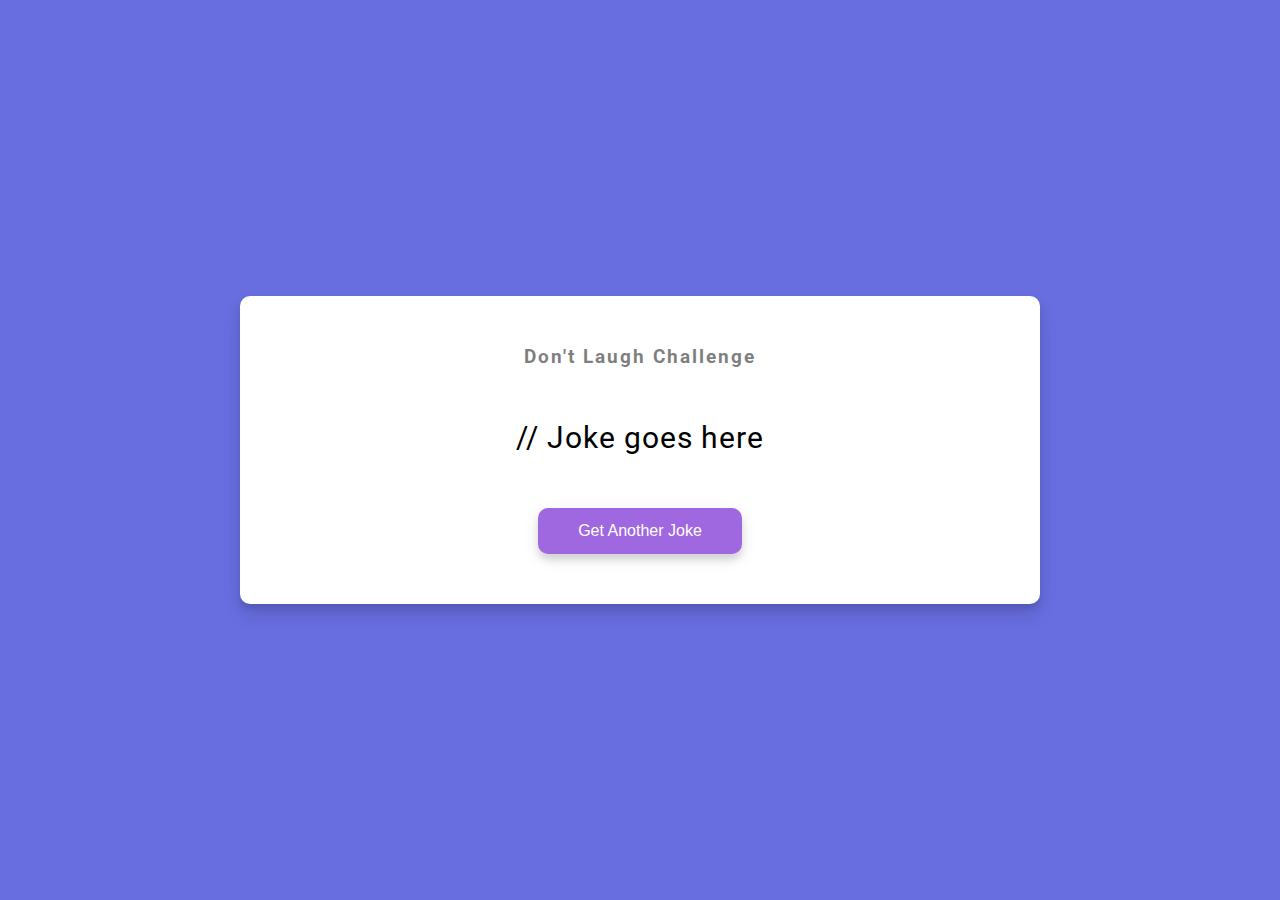
<file: project-10/index.html>
<!DOCTYPE html>
<html lang="en">
<head>
  <meta charset="UTF-8" />
  <meta name="viewport" content="width=device-width, initial-scale=1.0" />
  <link rel="stylesheet" href="style.css" />
  <title>Dad Jokes</title>
</head>
<body>
<div class="container">
  <h3>Don't Laugh Challenge</h3>
  <div id="joke" class="joke">// Joke goes here</div>
  <button id="jokeBtn" class="btn">Get Another Joke</button>
</div>
<script src="script.js"></script>
</body>
</html>
</file>
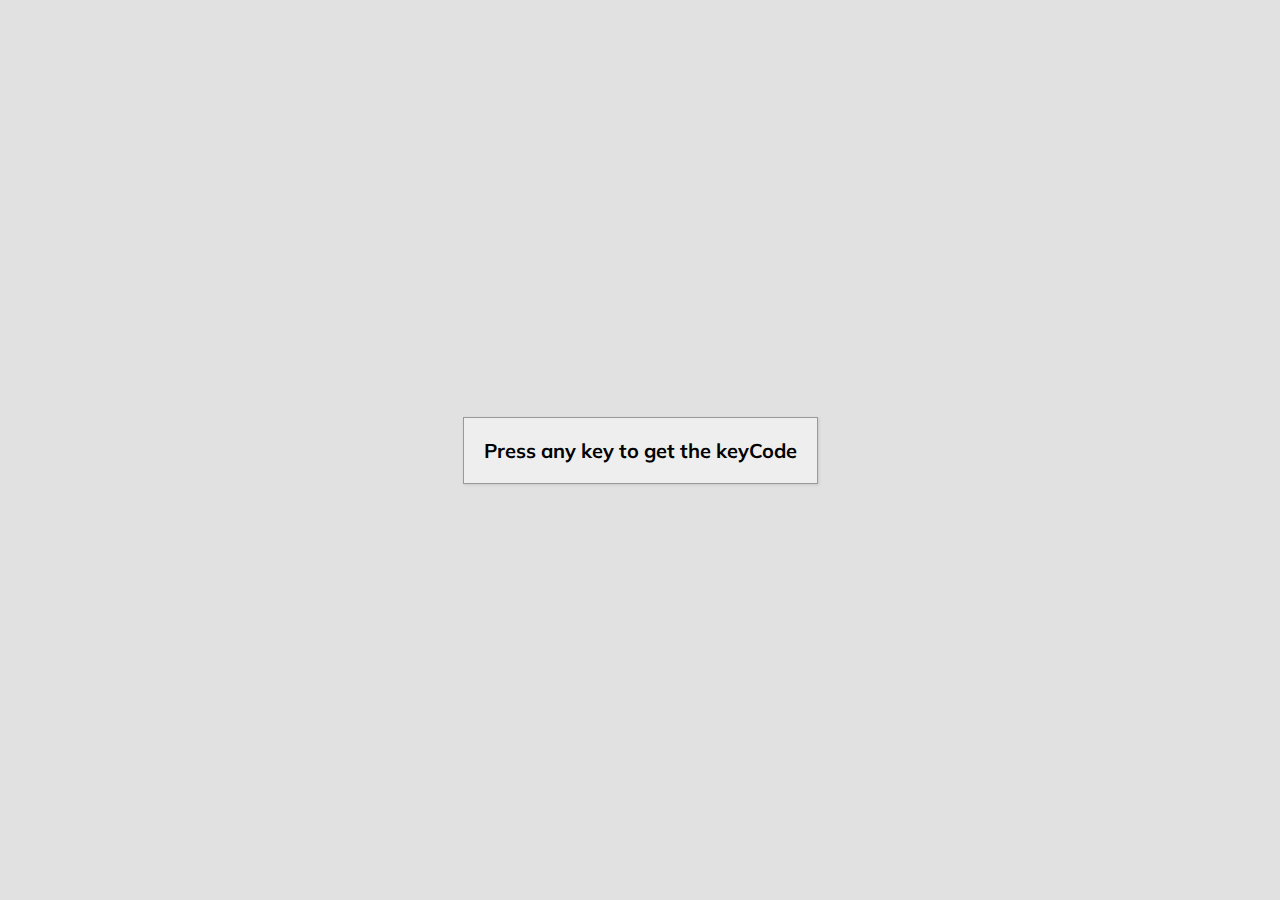
<file: project-11/index.html>
<!DOCTYPE html>
<html lang="en">
<head>
    <meta charset="UTF-8" />
    <meta name="viewport" content="width=device-width, initial-scale=1.0" />
    <link rel="stylesheet" href="style.css" />
    <title>Event KeyCodes</title>
</head>
<body>
<div id="insert">
    <div class="key">
        Press any key to get the keyCode
    </div>
</div>
<script src="script.js"></script>
</body>
</html>
</file>
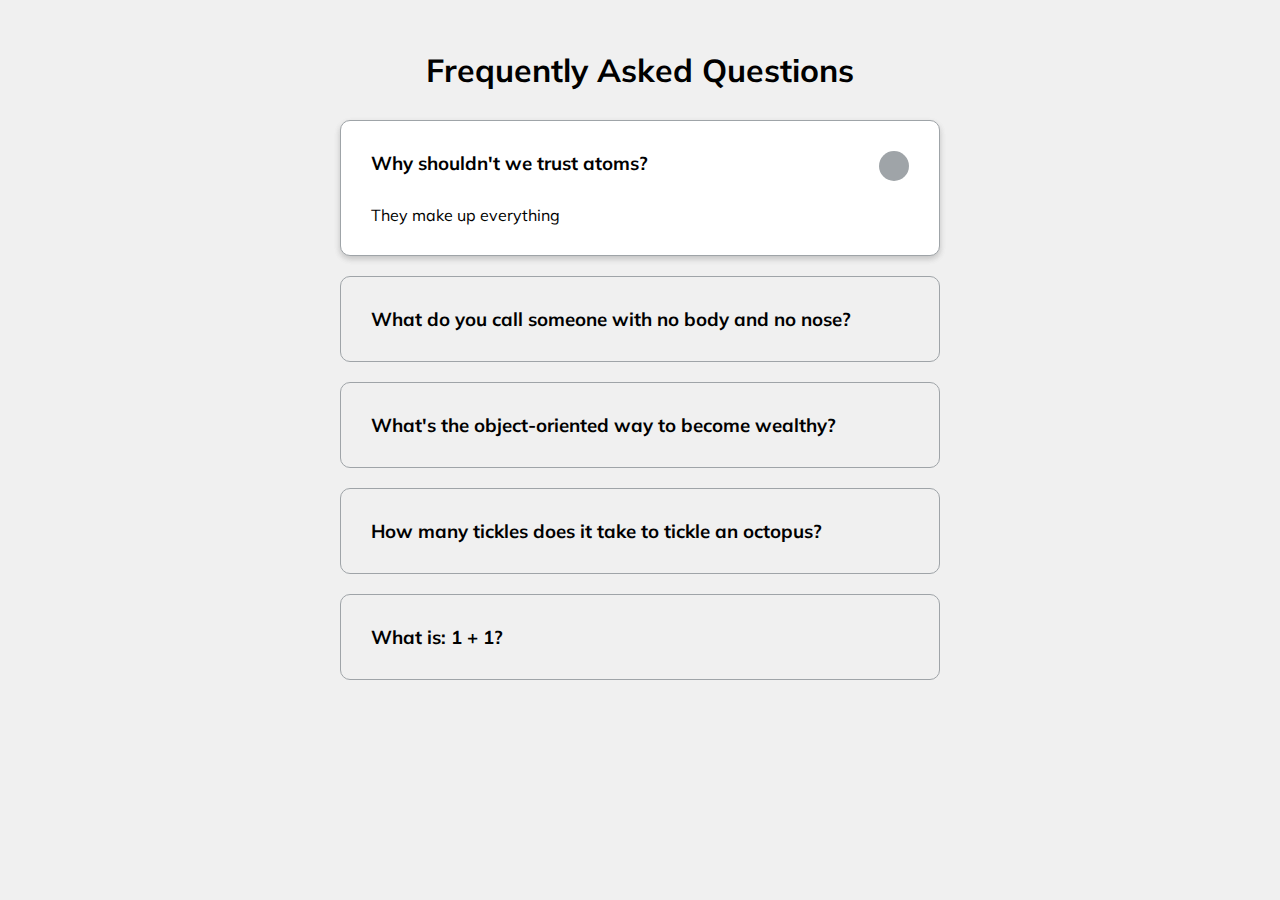
<file: project-12/index.html>
<!DOCTYPE html>
<html lang="en">
<head>
  <meta charset="UTF-8" />
  <meta name="viewport" content="width=device-width, initial-scale=1.0" />
  <link rel="stylesheet" href="https://cdnjs.cloudflare.com/ajax/libs/font-awesome/5.14.0/css/all.min.css" integrity="sha512-1PKOgIY59xJ8Co8+NE6FZ+LOAZKjy+KY8iq0G4B3CyeY6wYHN3yt9PW0XpSriVlkMXe40PTKnXrLnZ9+fkDaog==" crossorigin="anonymous" />
  <link rel="stylesheet" href="style.css" />
  <title>FAQ</title>
</head>
<body>
<h1>Frequently Asked Questions</h1>
<div class="faq-container">
  <div class="faq active">
    <h3 class="faq-title">
      Why shouldn't we trust atoms?
    </h3>

    <p class="faq-text">
      They make up everything
    </p>

    <button class="faq-toggle">
      <i class="fas fa-chevron-down"></i>
      <i class="fas fa-times"></i>
    </button>
  </div>

  <div class="faq">
    <h3 class="faq-title">
      What do you call someone with no body and no nose?
    </h3>
    <p class="faq-text">
      Nobody knows.
    </p>
    <button class="faq-toggle">
      <i class="fas fa-chevron-down"></i>
      <i class="fas fa-times"></i>
    </button>
  </div>

  <div class="faq">
    <h3 class="faq-title">
      What's the object-oriented way to become wealthy?
    </h3>
    <p class="faq-text">
      Inheritance.
    </p>
    <button class="faq-toggle">
      <i class="fas fa-chevron-down"></i>
      <i class="fas fa-times"></i>
    </button>
  </div>

  <div class="faq">
    <h3 class="faq-title">
      How many tickles does it take to tickle an octopus?
    </h3>
    <p class="faq-text">
      Ten-tickles!
    </p>
    <button class="faq-toggle">
      <i class="fas fa-chevron-down"></i>
      <i class="fas fa-times"></i>
    </button>
  </div>

  <div class="faq">
    <h3 class="faq-title">
      What is: 1 + 1?
    </h3>
    <p class="faq-text">
      Depends on who are you asking.
    </p>
    <button class="faq-toggle">
      <i class="fas fa-chevron-down"></i>
      <i class="fas fa-times"></i>
    </button>
  </div>
</div>
<script src="script.js"></script>
</body>
</html>
</file>
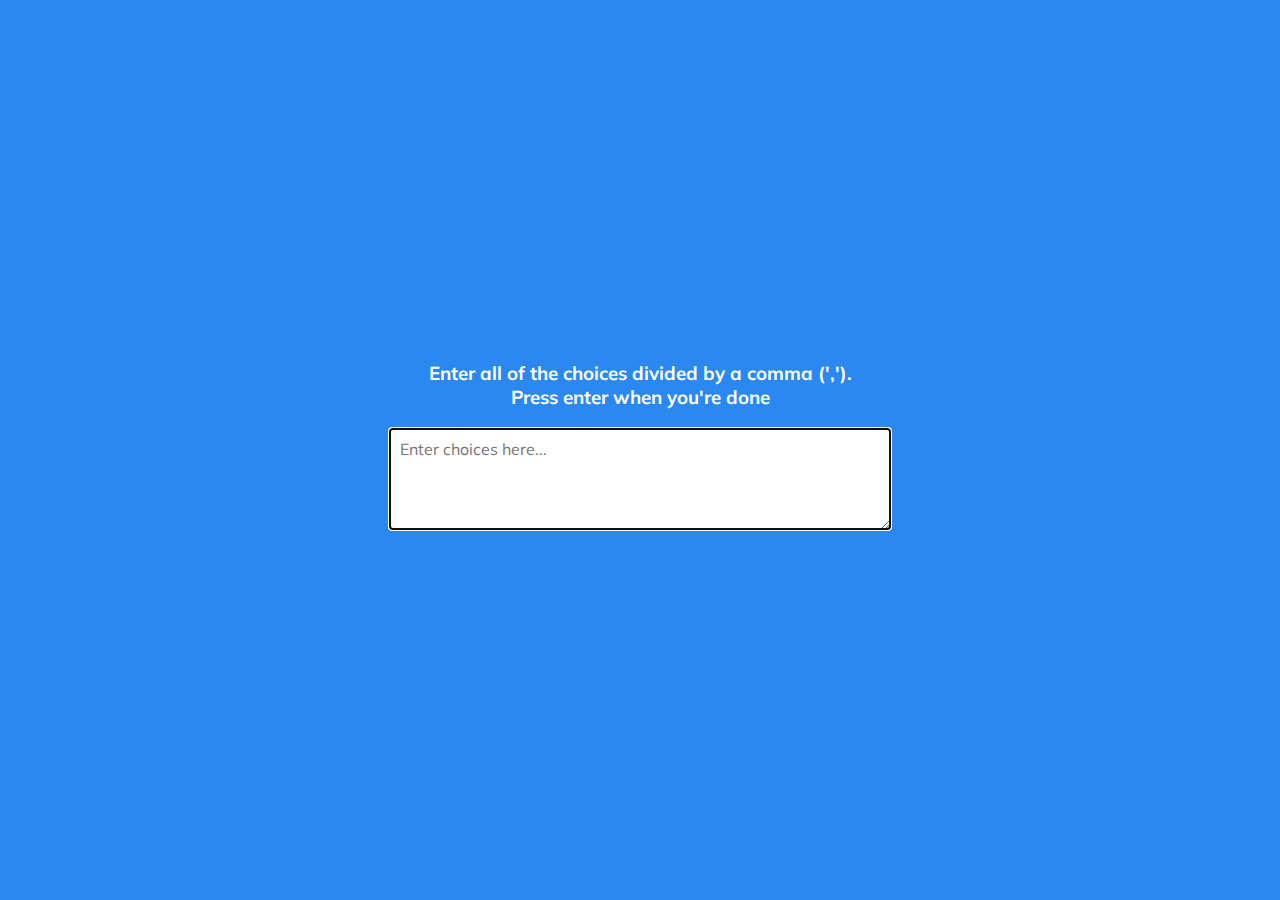
<file: project-13/index.html>
<!DOCTYPE html>
<html lang="en">
<head>
    <meta charset="UTF-8" />
    <meta name="viewport" content="width=device-width, initial-scale=1.0" />
    <link rel="stylesheet" href="style.css" />
    <title>Random Choice Picker</title>
</head>
<body>
<div class="container">
    <h3>Enter all of the choices divided by a comma (','). <br> Press enter when you're done</h3>
    <textarea placeholder="Enter choices here..." id="textarea"></textarea>

    <div id="tags"></div>
</div>

<script src="script.js"></script>
</body>
</html>
</file>
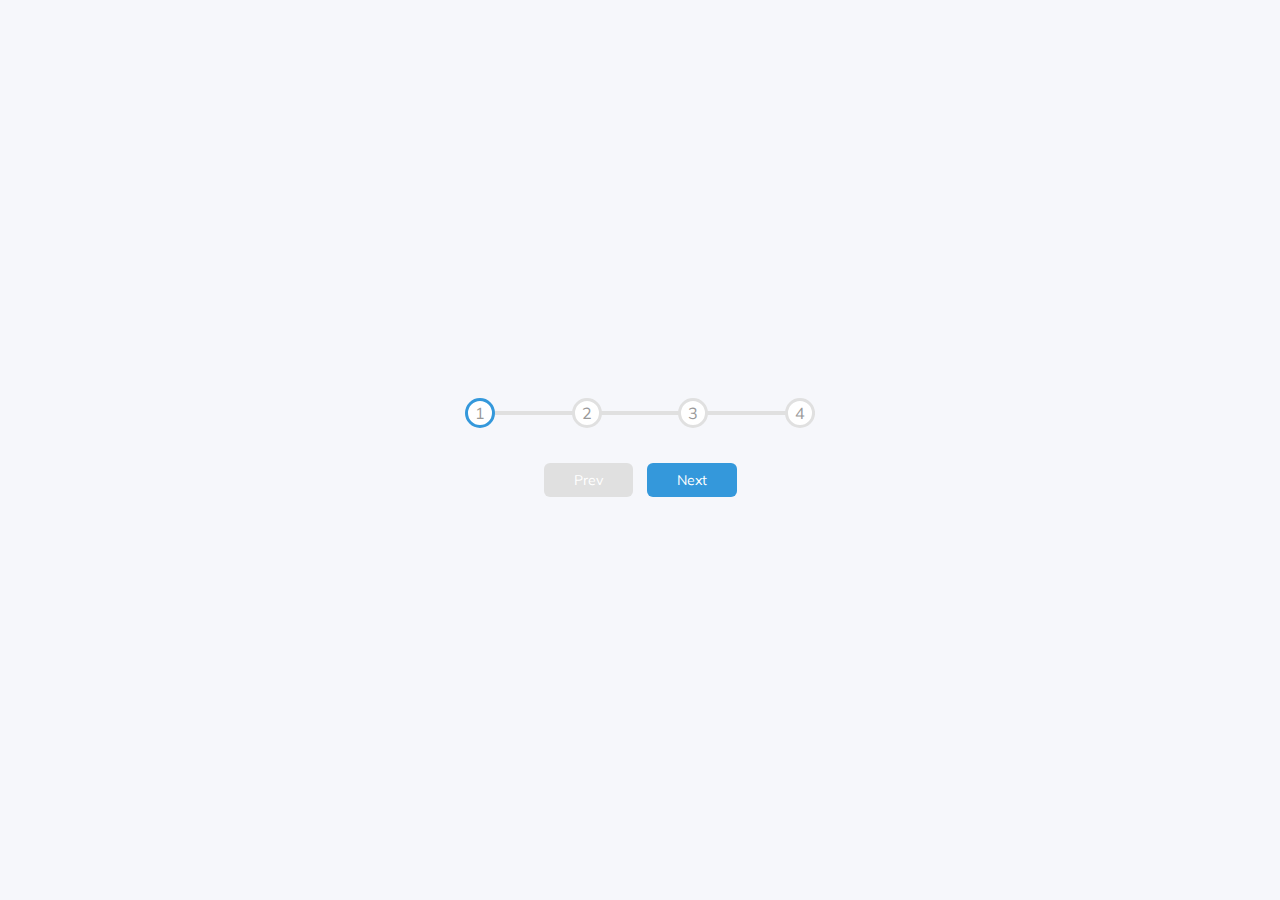
<file: project-2/index.html>
<!DOCTYPE html>
<html lang="en">
  <head>
    <meta charset="UTF-8" />
    <meta name="viewport" content="width=device-width, initial-scale=1.0" />
    <link rel="stylesheet" href="style.css" />
    <title>Progress Steps</title>
  </head>
  <body>
    <div class="container">
      <div class="progress-container">
        <div class="progress" id="progress"></div>
        <div class="circle active">1</div>
        <div class="circle">2</div>
        <div class="circle">3</div>
        <div class="circle">4</div>
      </div>

      <button class="btn" id="prev" disabled>Prev</button>
      <button class="btn" id="next">Next</button>
    </div>
    <script src="script.js"></script>
  </body>
</html>
</file>
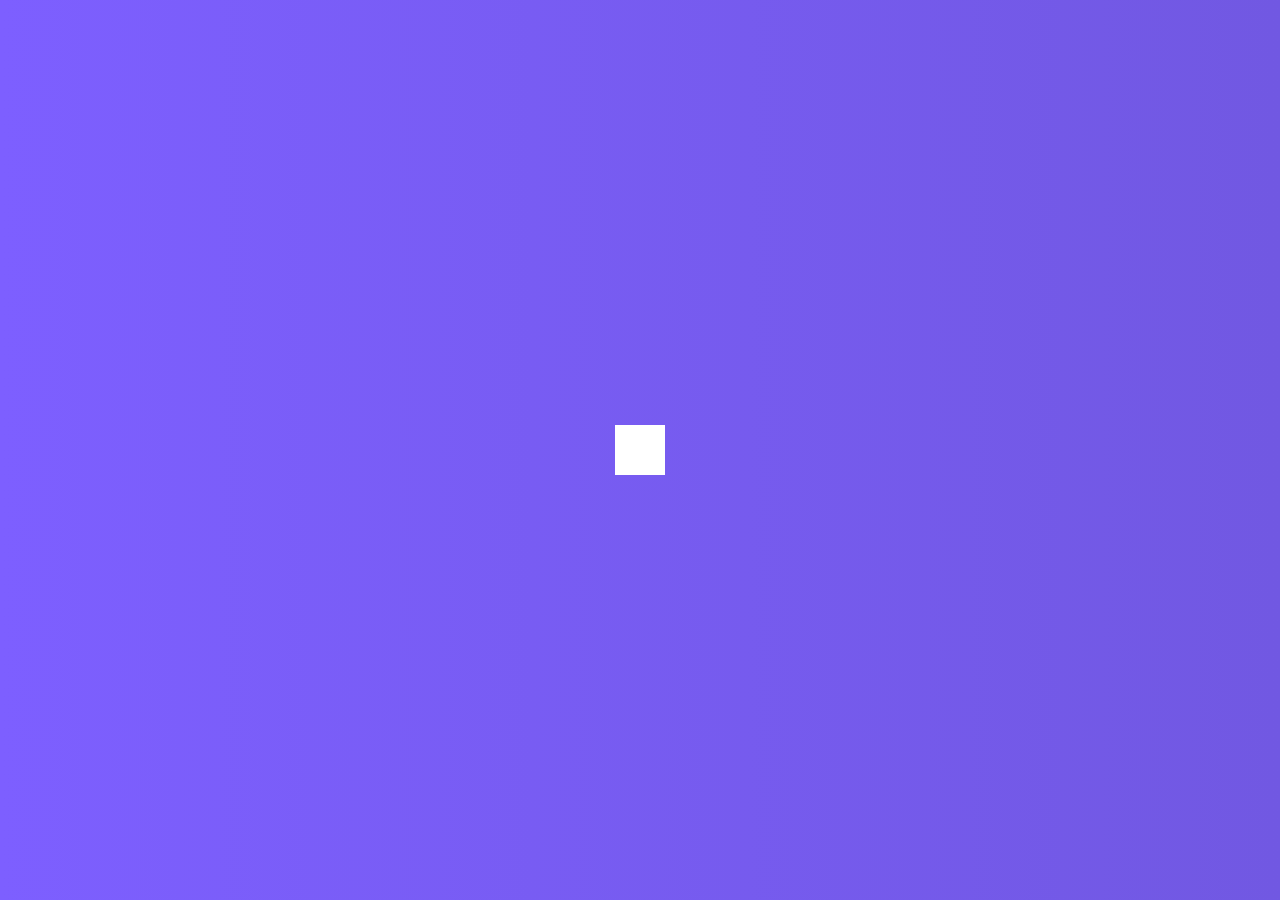
<file: project-4/index.html>
<!DOCTYPE html>
<html lang="en">
  <head>
    <meta charset="UTF-8" />
    <meta name="viewport" content="width=device-width, initial-scale=1.0" />
    <link rel="stylesheet" href="https://cdnjs.cloudflare.com/ajax/libs/font-awesome/5.14.0/css/all.min.css" integrity="sha512-1PKOgIY59xJ8Co8+NE6FZ+LOAZKjy+KY8iq0G4B3CyeY6wYHN3yt9PW0XpSriVlkMXe40PTKnXrLnZ9+fkDaog==" crossorigin="anonymous" />
    <link rel="stylesheet" href="style.css" />
    <title>Hidden Search</title>
  </head>
  <body>
    <div class="search">
      <input type="text" class="input" placeholder="Search...">
      <button class="btn">
        <i class="fas fa-search"></i>
      </button>
    </div>
    <script src="script.js"></script>
  </body>
</html>
</file>
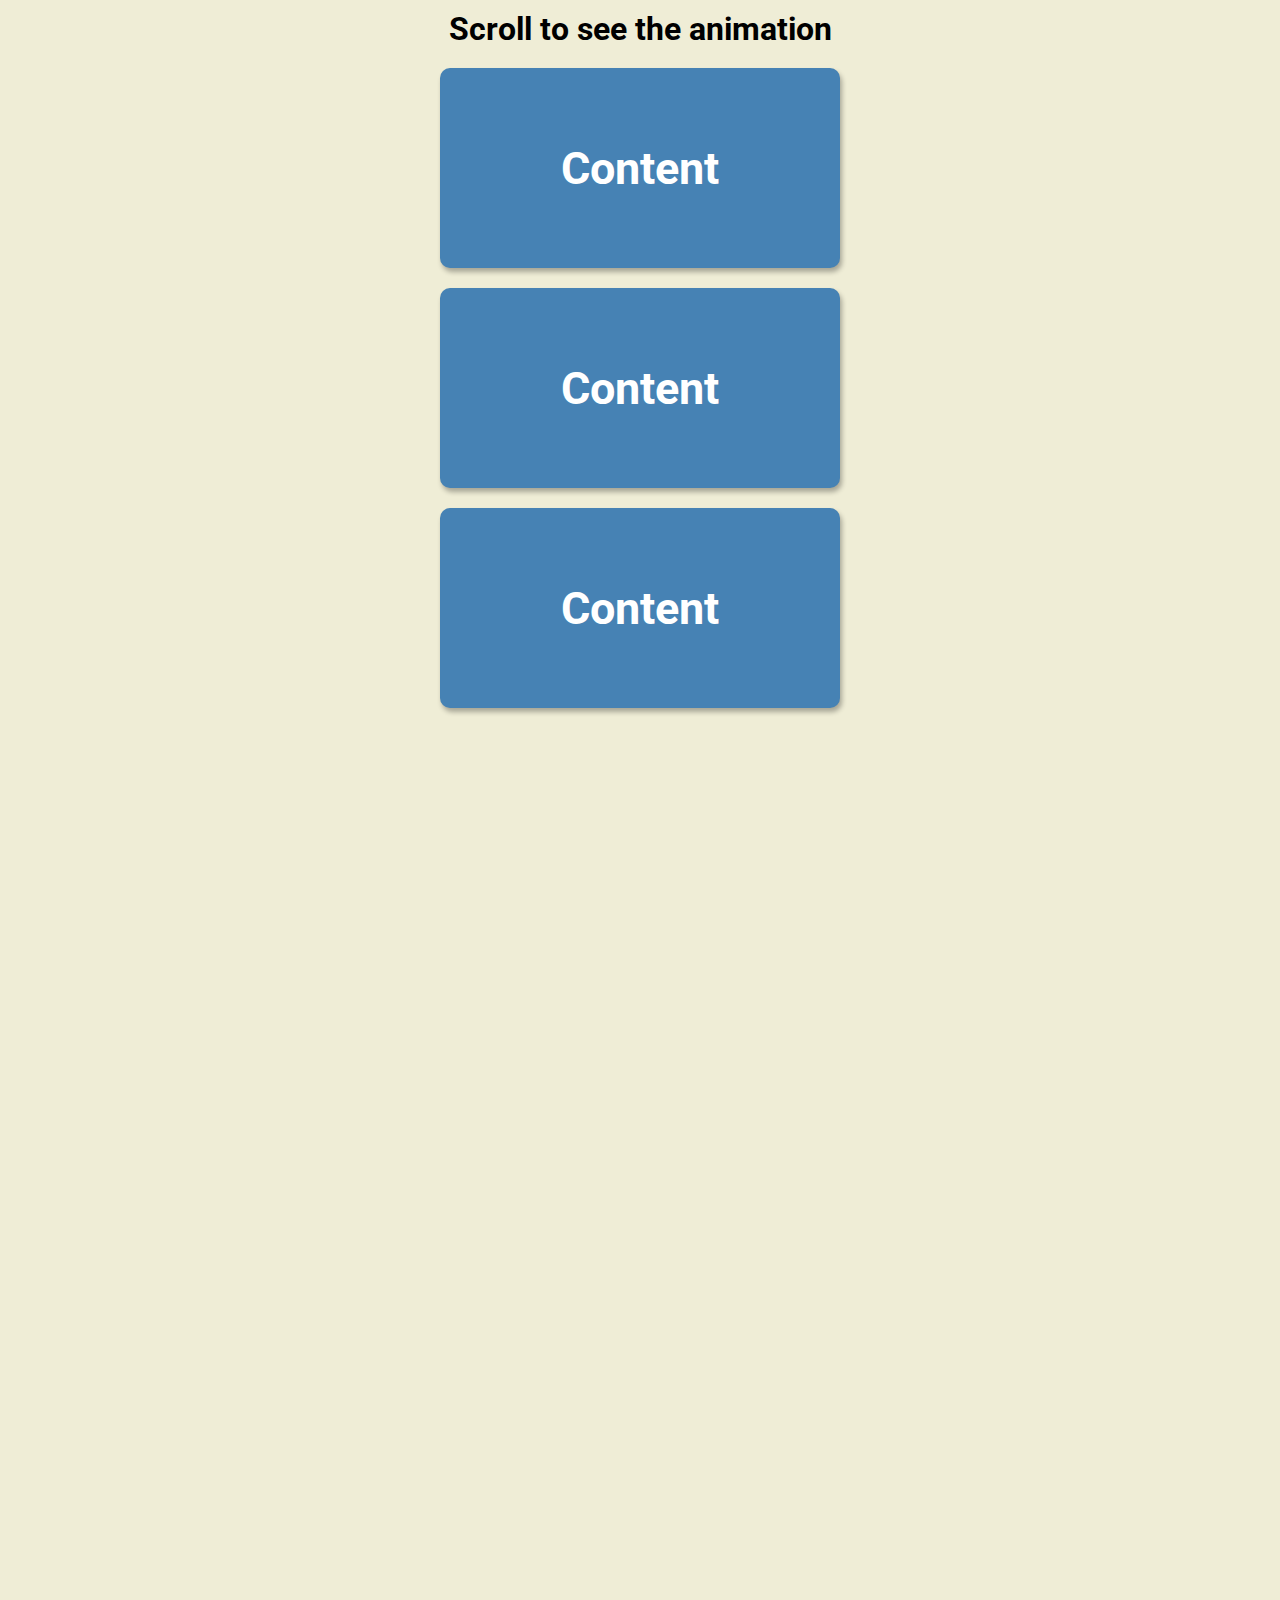
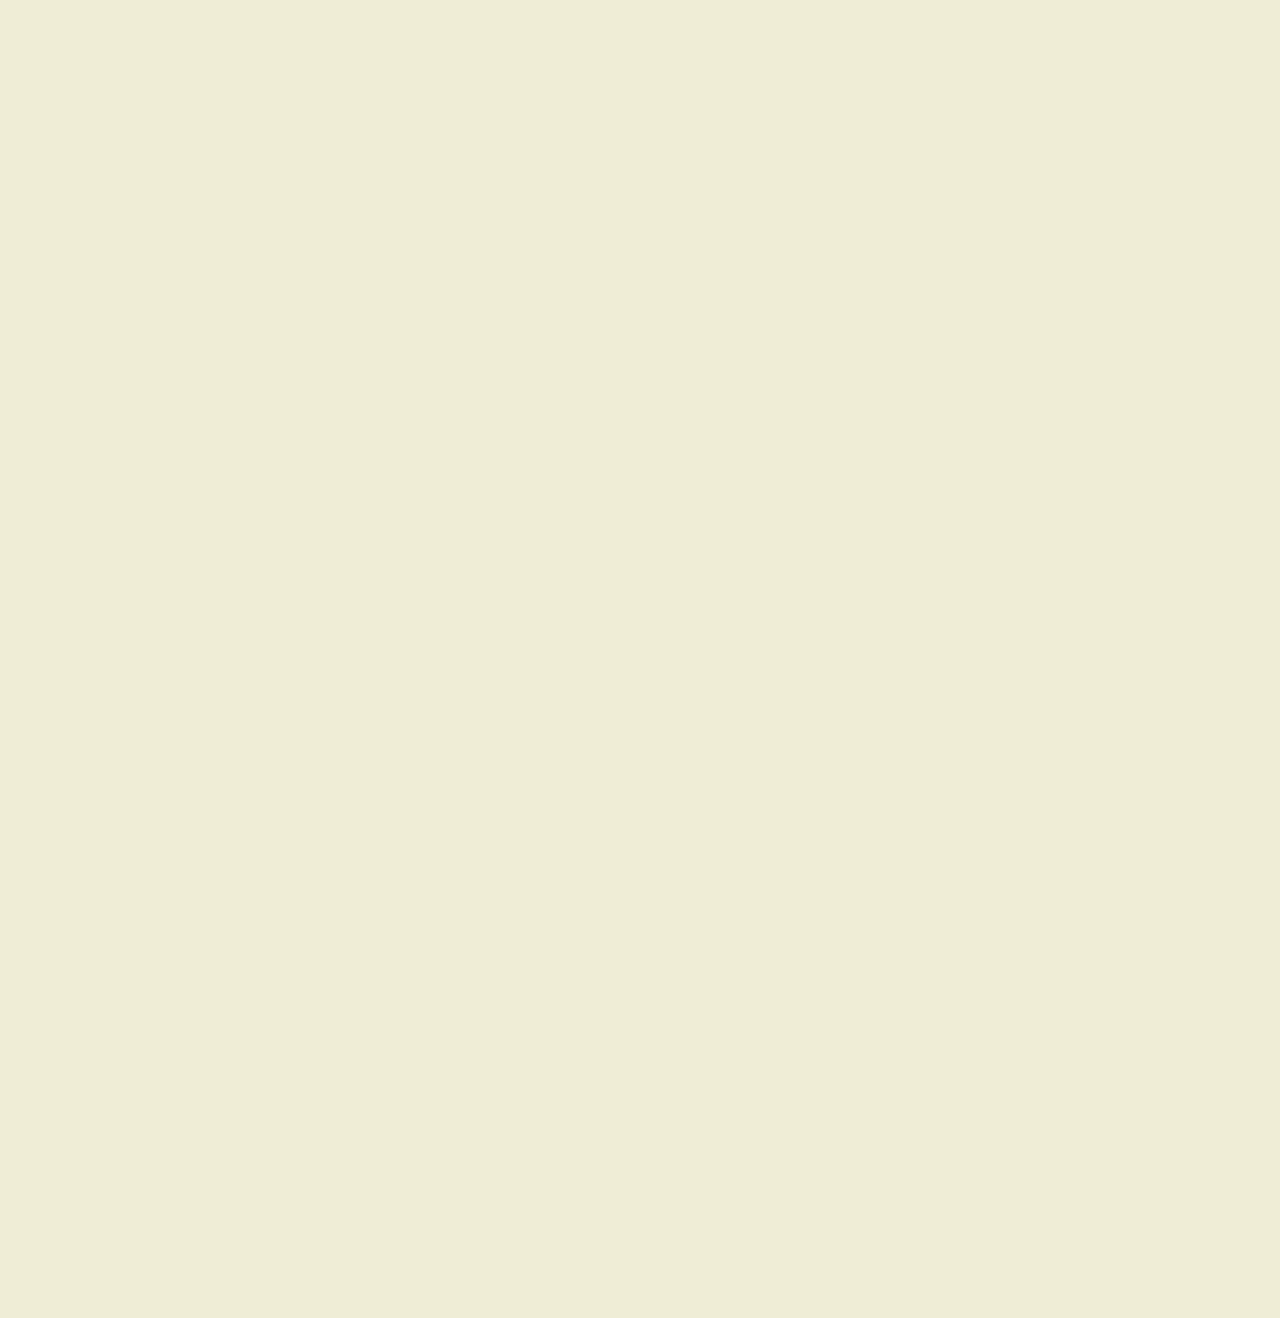
<file: project-6/index.html>
<!DOCTYPE html>
<html lang="en">
  <head>
    <meta charset="UTF-8" />
    <meta name="viewport" content="width=device-width, initial-scale=1.0" />
    <link rel="stylesheet" href="style.css" />
    <title>Scroll Animation</title>
  </head>
  <body>
    <h1>Scroll to see the animation</h1>
    <div class="box"><h2>Content</h2></div>
    <div class="box"><h2>Content</h2></div>
    <div class="box"><h2>Content</h2></div>
    <div class="box"><h2>Content</h2></div>
    <div class="box"><h2>Content</h2></div>
    <div class="box"><h2>Content</h2></div>
    <div class="box"><h2>Content</h2></div>
    <div class="box"><h2>Content</h2></div>
    <div class="box"><h2>Content</h2></div>
    <div class="box"><h2>Content</h2></div>
    <div class="box"><h2>Content</h2></div>
    <div class="box"><h2>Content</h2></div>
    <div class="box"><h2>Content</h2></div>
    <script src="app.js"></script>
  </body>
</html>
</file>
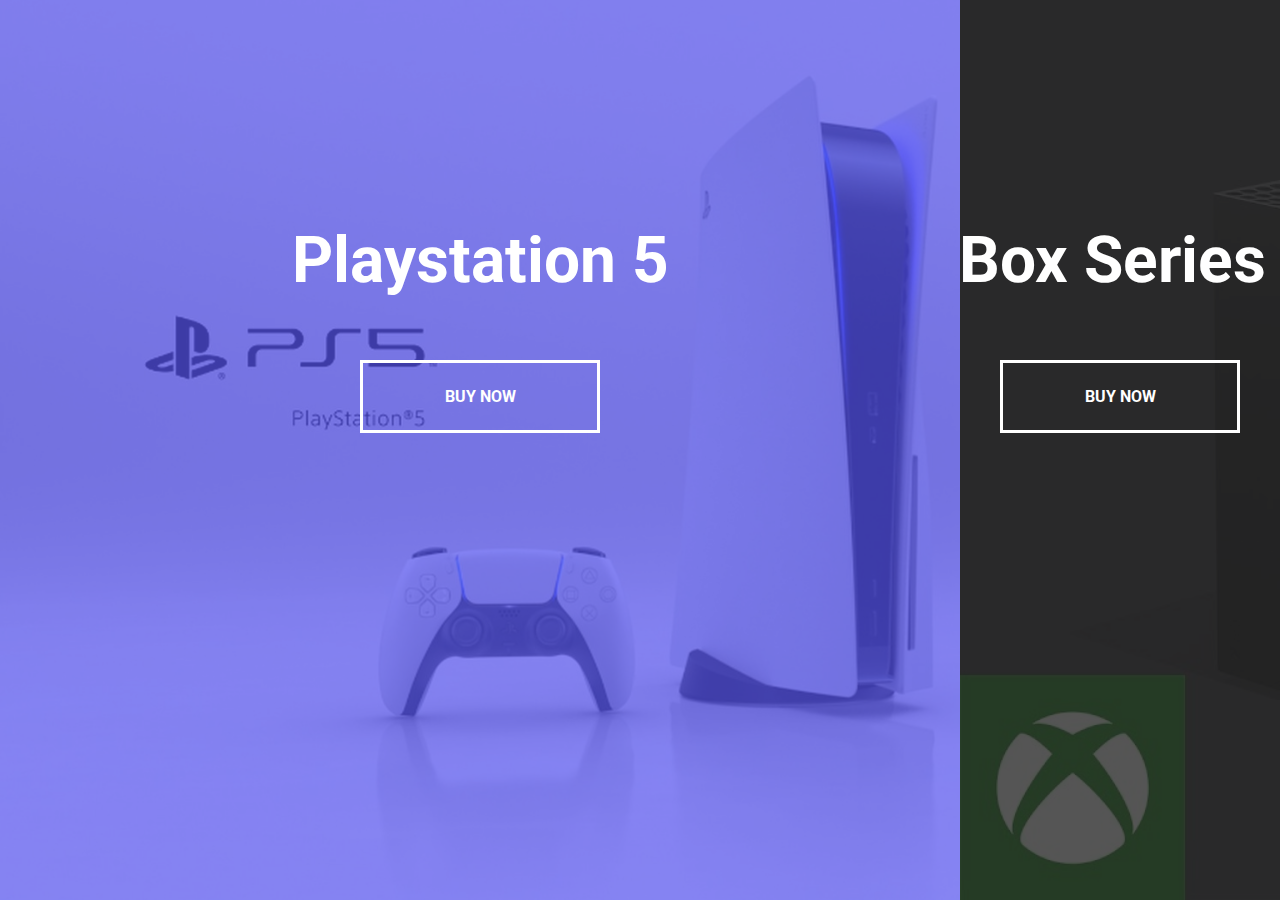
<file: project-7/index.html>
<!DOCTYPE html>
<html lang="en">

<head>
    <meta charset="UTF-8" />
    <meta name="viewport" content="width=device-width, initial-scale=1.0" />
    <link rel="stylesheet" href="style.css" />
    <title>Split Landing Page
    </title>
</head>

<body>
    <div class="container">
        <div class="split left">
            <h1>Playstation 5</h1>
            <a href="#" class="btn">Buy Now</a>
        </div>
        <div class="split right">
            <h1>XBox Series X</h1>
            <a href="#" class="btn">Buy Now</a>
        </div>
    </div>

    <script src="app.js"></script>
</body>

</html>
</file>
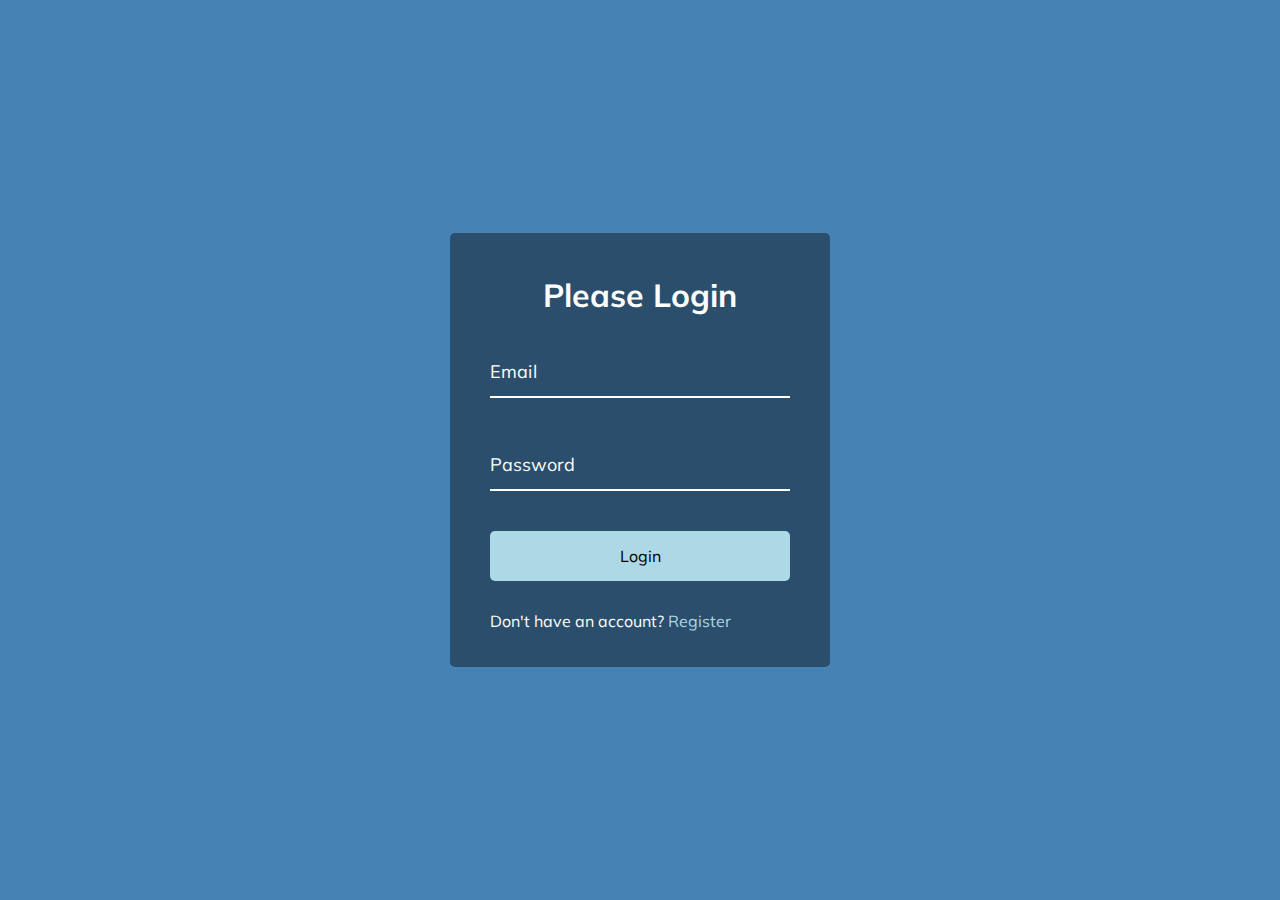
<file: project-8/index.html>
<!DOCTYPE html>
<html lang="en">

<head>
    <meta charset="UTF-8" />
    <meta name="viewport" content="width=device-width, initial-scale=1.0" />
    <link rel="stylesheet" href="style.css" />
    <title>Form Input Wave</title>
</head>

<body>
    <div class="container">
        <h1>Please Login</h1>
        <form>
            <div class="form-control">
                <input type="text" required>
                <label>Email</label>
                <!-- <label>
            <span style="transition-delay: 0ms">E</span>
              <span style="transition-delay: 50ms">m</span>
              <span style="transition-delay: 100ms">a</span>
              <span style="transition-delay: 150ms">i</span>
              <span style="transition-delay: 200ms">l</span>
        </label> -->
            </div>

            <div class="form-control">
                <input type="password" required>
                <label>Password</label>
            </div>

            <button class="btn">Login</button>

            <p class="text">Don't have an account? <a href="#">Register</a> </p>
        </form>
    </div>
    <script src="app.js"></script>
</body>

</html>
</file>
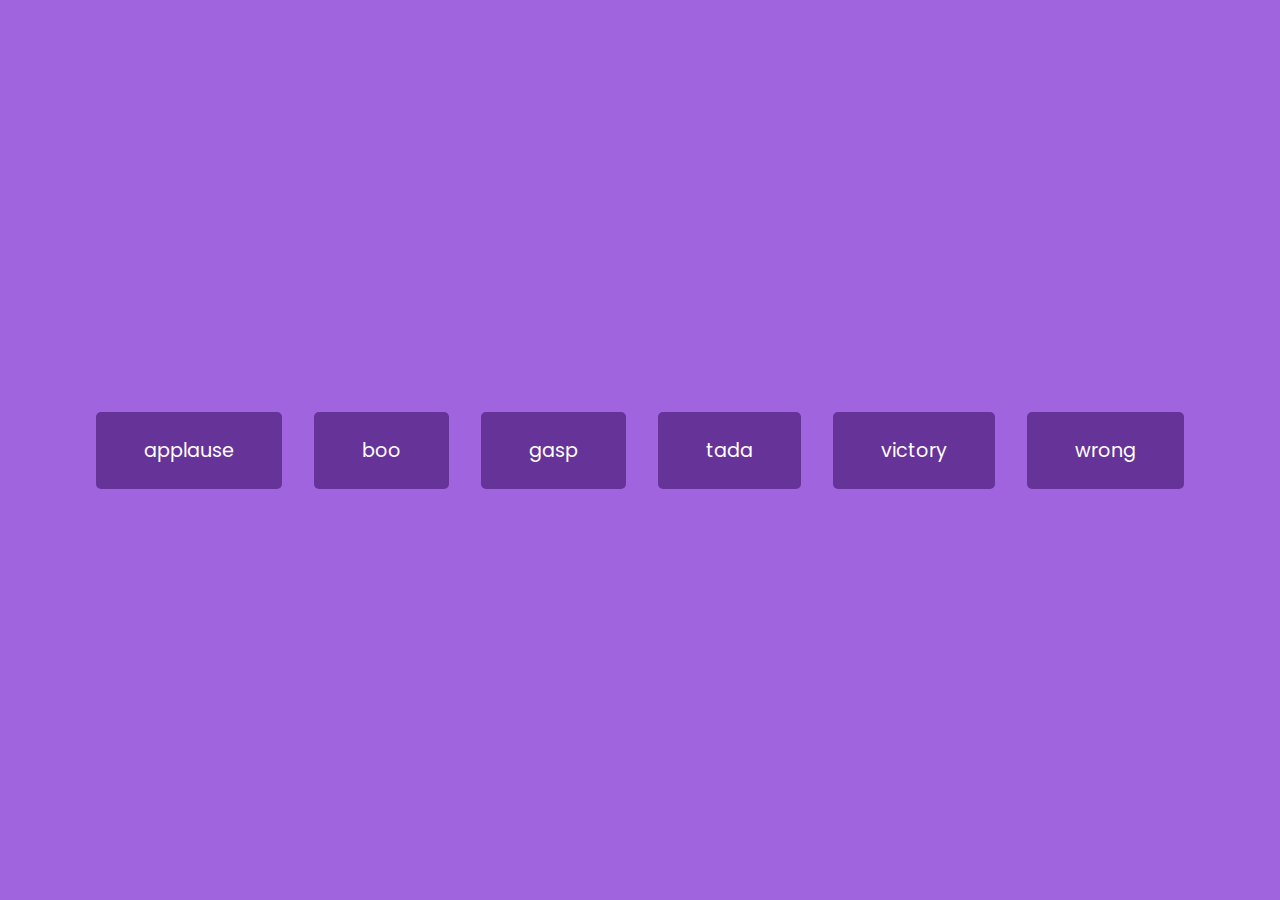
<file: project-9/index.html>
<!DOCTYPE html>
<html lang="en">
<head>
    <meta charset="UTF-8" />
    <meta name="viewport" content="width=device-width, initial-scale=1.0" />
    <link rel="stylesheet" href="style.css" />
    <title>Sound Board</title>
</head>
<body>
<audio id="applause" src="sounds/applause.mp3"></audio>
<audio id="boo" src="sounds/boo.mp3"></audio>
<audio id="gasp" src="sounds/gasp.mp3"></audio>
<audio id="tada" src="sounds/tada.mp3"></audio>
<audio id="victory" src="sounds/victory.mp3"></audio>
<audio id="wrong" src="sounds/wrong.mp3"></audio>

<div id="buttons"></div>

<script src="script.js"></script>
</body>
</html>
</file>
<file: project-10/style.css>
@import url('https://fonts.googleapis.com/css2?family=Roboto:wght@400;700&display=swap');

* {
    box-sizing: border-box;
}

body {
    background-color: #686de0;
    font-family: 'Roboto', sans-serif;
    display: flex;
    flex-direction: column;
    align-items: center;
    justify-content: center;
    height: 100vh;
    overflow: hidden;
    margin: 0;
    padding: 20px;
}

.container {
    background-color: #fff;
    border-radius: 10px;
    box-shadow: 0 10px 20px rgba(0, 0, 0, 0.1), 0 6px 6px rgba(0, 0, 0, 0.1);
    padding: 50px 20px;
    text-align: center;
    max-width: 100%;
    width: 800px;
}

h3 {
    margin: 0;
    opacity: 0.5;
    letter-spacing: 2px;
}

.joke {
    font-size: 30px;
    letter-spacing: 1px;
    line-height: 40px;
    margin: 50px auto;
    max-width: 600px;
}

.btn {
    background-color: #9f68e0;
    color: #fff;
    border: 0;
    border-radius: 10px;
    box-shadow: 0 5px 15px rgba(0, 0, 0, 0.1), 0 6px 6px rgba(0, 0, 0, 0.1);
    padding: 14px 40px;
    font-size: 16px;
    cursor: pointer;
}

.btn:active {
    transform: scale(0.98);
}

.btn:focus {
    outline: 0;
}
</file>
<file: project-11/style.css>
@import url('https://fonts.googleapis.com/css?family=Muli&display=swap');

* {
    box-sizing: border-box;
}

body {
    background-color: #e1e1e1;
    font-family: 'Muli', sans-serif;
    display: flex;
    align-items: center;
    justify-content: center;
    text-align: center;
    height: 100vh;
    overflow: hidden;
    margin: 0;
}

.key {
    border: 1px solid #999;
    background-color: #eee;
    box-shadow: 1px 1px 3px rgba(0, 0, 0, 0.1);
    display: inline-flex;
    align-items: center;
    font-size: 20px;
    font-weight: bold;
    padding: 20px;
    flex-direction: column;
    margin: 10px;
    min-width: 150px;
    position: relative;
}

.key small {
    position: absolute;
    top: -24px;
    left: 0;
    text-align: center;
    width: 100%;
    color: #555;
    font-size: 14px;
}
</file>
<file: project-12/style.css>
@import url('https://fonts.googleapis.com/css?family=Muli&display=swap');

* {
    box-sizing: border-box;
}

body {
    font-family: 'Muli', sans-serif;
    background-color: #f0f0f0;
}

h1 {
    margin: 50px 0 30px;
    text-align: center;
}

.faq-container {
    max-width: 600px;
    margin: 0 auto;
}

.faq {
    background-color: transparent;
    border: 1px solid #9fa4a8;
    border-radius: 10px;
    margin: 20px 0;
    padding: 30px;
    position: relative;
    overflow: hidden;
    transition: 0.3s ease;
}

.faq.active {
    background-color: #fff;
    box-shadow: 0 3px 6px rgba(0, 0, 0, 0.1), 0 3px 6px rgba(0, 0, 0, 0.1);
}

.faq.active::before,
.faq.active::after {
    content: '\f075';
    font-family: 'Font Awesome 5 Free';
    color: #2ecc71;
    font-size: 7rem;
    position: absolute;
    opacity: 0.2;
    top: 20px;
    left: 20px;
    z-index: 0;
}

.faq.active::before {
    color: #3498db;
    top: -10px;
    left: -30px;
    transform: rotateY(180deg);
}

.faq-title {
    margin: 0 35px 0 0;
}

.faq-text {
    display: none;
    margin: 30px 0 0;
}

.faq.active .faq-text {
    display: block;
}

.faq-toggle {
    background-color: transparent;
    border: 0;
    border-radius: 50%;
    cursor: pointer;
    display: flex;
    align-items: center;
    justify-content: center;
    font-size: 16px;
    padding: 0;
    position: absolute;
    top: 30px;
    right: 30px;
    height: 30px;
    width: 30px;
}

.faq-toggle:focus {
    outline: 0;
}

.faq-toggle .fa-times {
    display: none;
}

.faq.active .faq-toggle .fa-times {
    color: #fff;
    display: block;
}

.faq.active .faq-toggle .fa-chevron-down {
    display: none;
}

.faq.active .faq-toggle {
    background-color: #9fa4a8;
}
</file>
<file: project-13/style.css>
@import url('https://fonts.googleapis.com/css?family=Muli&display=swap');

* {
    box-sizing: border-box;
}

body {
    background-color: #2b88f0;
    font-family: 'Muli', sans-serif;
    display: flex;
    flex-direction: column;
    align-items: center;
    justify-content: center;
    height: 100vh;
    overflow: hidden;
    margin: 0;
}

h3 {
    color: #fff;
    margin: 10px 0 20px;
    text-align: center;
}

.container {
    width: 500px;
}

textarea {
    border: none;
    display: block;
    width: 100%;
    height: 100px;
    font-family: inherit;
    padding: 10px;
    margin: 0 0 20px;
    font-size: 16px;
}

.tag {
    background-color: #f0932b;
    color: #fff;
    border-radius: 50px;
    padding: 10px 20px;
    margin: 0 5px 10px 0;
    font-size: 14px;
    display: inline-block;
}

.tag.highlight {
    background-color: #273c75;
}
</file>
<file: project-2/style.css>
@import url('https://fonts.googleapis.com/css?family=Muli&display=swap');

:root {
  --line-border-fill: #3498db;
  --line-border-empty: #e0e0e0;
}

* {
  box-sizing: border-box;
}

body {
  background-color: #f6f7fb;
  font-family: 'Muli', sans-serif;
  display: flex;
  align-items: center;
  justify-content: center;
  height: 100vh;
  overflow: hidden;
  margin: 0;
}

.container {
  text-align: center;
}

.progress-container {
  display: flex;
  justify-content: space-between;
  position: relative;
  margin-bottom: 30px;
  max-width: 100%;
  width: 350px;
}

.progress-container::before {
  content: '';
  background-color: var(--line-border-empty);
  position: absolute;
  top: 50%;
  left: 0;
  transform: translateY(-50%);
  height: 4px;
  width: 100%;
  z-index: -1;
}

.progress {
  background-color: var(--line-border-fill);
  position: absolute;
  top: 50%;
  left: 0;
  transform: translateY(-50%);
  height: 4px;
  width: 0%;
  z-index: -1;
  transition: 0.4s ease;
}

.circle {
  background-color: #fff;
  color: #999;
  border-radius: 50%;
  height: 30px;
  width: 30px;
  display: flex;
  align-items: center;
  justify-content: center;
  border: 3px solid var(--line-border-empty);
  transition: 0.4s ease;
}

.circle.active {
  border-color: var(--line-border-fill);
}

.btn {
  background-color: var(--line-border-fill);
  color: #fff;
  border: 0;
  border-radius: 6px;
  cursor: pointer;
  font-family: inherit;
  padding: 8px 30px;
  margin: 5px;
  font-size: 14px;
}

.btn:active {
  transform: scale(0.98);
}

.btn:focus {
  outline: 0;
}

.btn:disabled {
  background-color: var(--line-border-empty);
  cursor: not-allowed;
}
</file>
<file: project-4/style.css>
@import url('https://fonts.googleapis.com/css2?family=Roboto:wght@400;700&display=swap');

* {
  box-sizing: border-box;
}

body {
  background-image: linear-gradient(90deg, #7d5fff, #7158e2);
  font-family: 'Roboto', sans-serif;
  display: flex;
  align-items: center;
  justify-content: center;
  height: 100vh;
  overflow: hidden;
  margin: 0;
}

.search {
  position: relative;
  height: 50px;
}

.search .input {
  background-color: #fff;
  border: 0;
  font-size: 18px;
  padding: 15px;
  height: 50px;
  width: 50px;
  transition: width 0.3s ease;
}

.btn {
  background-color: #fff;
  border: 0;
  cursor: pointer;
  font-size: 24px;
  position: absolute;
  top: 0;
  left: 0;
  height: 50px;
  width: 50px;
  transition: transform 0.3s ease;
}

.btn:focus,
.input:focus {
  outline: none;
}

.search.active .input {
  width: 200px;
}

.search.active .btn {
  transform: translateX(198px);
}
</file>
<file: project-6/style.css>
@import url('https://fonts.googleapis.com/css2?family=Roboto:wght@400;700&display=swap');

* {
  box-sizing: border-box;
}

body {
  background-color: #efedd6;
  font-family: 'Roboto', sans-serif;
  display: flex;
  flex-direction: column;
  align-items: center;
  justify-content: center;
  margin: 0;
  overflow-x: hidden;
}

h1 {
  margin: 10px;
}

.box {
  background-color: steelblue;
  color: #fff;
  display: flex;
  align-items: center;
  justify-content: center;
  width: 400px;
  height: 200px;
  margin: 10px;
  border-radius: 10px;
  box-shadow: 2px 4px 5px rgba(0, 0, 0, 0.3);
  transform: translateX(400%);
  transition: transform 0.4s ease;
}

.box:nth-of-type(even) {
  transform: translateX(-400%);
}

.box.show {
  transform: translateX(0);
}

.box h2 {
  font-size: 45px;
}
</file>
<file: project-7/style.css>
@import url('https://fonts.googleapis.com/css2?family=Roboto:wght@400;700&display=swap');

:root {
  --left-bg-color: rgba(87, 84, 236, 0.7);
  --right-bg-color: rgba(43, 43, 43, 0.8);
  --left-btn-hover-color: rgba(87, 84, 236, 1);
  --right-btn-hover-color: rgba(28, 122, 28, 1);
  --hover-width: 75%;
  --other-width: 25%;
  --speed: 1000ms;
}

* {
  box-sizing: border-box;
}

body {
  font-family: 'Roboto', sans-serif;
  height: 100vh;
  overflow: hidden;
  margin: 0;
}

h1 {
  font-size: 4rem;
  color: #fff;
  position: absolute;
  left: 50%;
  top: 20%;
  transform: translateX(-50%);
  white-space: nowrap;
}

.btn {
  position: absolute;
  display: flex;
  align-items: center;
  justify-content: center;
  left: 50%;
  top: 40%;
  transform: translateX(-50%);
  text-decoration: none;
  color: #fff;
  border: #fff solid 0.2rem;
  font-size: 1rem;
  font-weight: bold;
  text-transform: uppercase;
  width: 15rem;
  padding: 1.5rem;
}

.split.left .btn:hover {
  background-color: var(--left-btn-hover-color);
  border-color: var(--left-btn-hover-color);
}

.split.right .btn:hover {
  background-color: var(--right-btn-hover-color);
  border-color: var(--right-btn-hover-color);
}

.container {
  position: relative;
  width: 100%;
  height: 100%;
  background: #333;
}

.split {
  position: absolute;
  width: 50%;
  height: 100%;
  overflow: hidden;
}

.split.left {
  left: 0;
  background: url('ps.jpg');
  background-repeat: no-repeat;
  background-size: cover;
}

.split.left::before {
  content: '';
  position: absolute;
  width: 100%;
  height: 100%;
  background-color: var(--left-bg-color);
}

.split.right {
  right: 0;
  background: url('xbox.jpg');
  background-repeat: no-repeat;
  background-size: cover;
}

.split.right::before {
  content: '';
  position: absolute;
  width: 100%;
  height: 100%;
  background-color: var(--right-bg-color);
}

.split.right,
.split.left,
.split.right::before,
.split.left::before {
  transition: all var(--speed) ease-in-out;
}

.hover-left .left {
  width: var(--hover-width);
}

.hover-left .right {
  width: var(--other-width);
}

.hover-right .right {
  width: var(--hover-width);
}

.hover-right .left {
  width: var(--other-width);
}

@media (max-width: 800px) {
  h1 {
    font-size: 2rem;
    top: 30%;
  }

  .btn {
    padding: 1.2rem;
    width: 12rem;
  }
}
</file>
<file: project-8/style.css>
@import url('https://fonts.googleapis.com/css?family=Muli&display=swap');

* {
  box-sizing: border-box;
}

body {
  background-color: steelblue;
  color: #fff;
  font-family: 'Muli', sans-serif;
  display: flex;
  flex-direction: column;
  align-items: center;
  justify-content: center;
  height: 100vh;
  overflow: hidden;
  margin: 0;
}

.container {
  background-color: rgba(0, 0, 0, 0.4);
  padding: 20px 40px;
  border-radius: 5px;
}

.container h1 {
  text-align: center;
  margin-bottom: 30px;
}

.container a {
  text-decoration: none;
  color: lightblue;
}

.btn {
  cursor: pointer;
  display: inline-block;
  width: 100%;
  background: lightblue;
  padding: 15px;
  font-family: inherit;
  font-size: 16px;
  border: 0;
  border-radius: 5px;
}

.btn:focus {
  outline: 0;
}

.btn:active {
  transform: scale(0.98);
}

.text {
  margin-top: 30px;
}

.form-control {
  position: relative;
  margin: 20px 0 40px;
  width: 300px;
}

.form-control input {
  background-color: transparent;
  border: 0;
  border-bottom: 2px #fff solid;
  display: block;
  width: 100%;
  padding: 15px 0;
  font-size: 18px;
  color: #fff;
}

.form-control input:focus,
.form-control input:valid {
  outline: 0;
  border-bottom-color: lightblue;
}

.form-control label {
  position: absolute;
  top: 15px;
  left: 0;
  pointer-events: none;
}

.form-control label span {
  display: inline-block;
  font-size: 18px;
  min-width: 5px;
  transition: 0.3s cubic-bezier(0.68, -0.55, 0.265, 1.55);
}

.form-control input:focus + label span,
.form-control input:valid + label span {
  color: lightblue;
  transform: translateY(-30px);
}
</file>
<file: project-9/style.css>
@import url('https://fonts.googleapis.com/css2?family=Poppins:wght@200;400&display=swap');

* {
    box-sizing: border-box;
}

body {
    background-color: rgb(161, 100, 223);
    font-family: 'Poppins', sans-serif;
    display: flex;
    flex-wrap: wrap;
    align-items: center;
    justify-content: center;
    text-align: center;
    height: 100vh;
    overflow: hidden;
    margin: 0;
}

.btn {
    background-color: rebeccapurple;
    border-radius: 5px;
    border: none;
    color: #fff;
    margin: 1rem;
    padding: 1.5rem 3rem;
    font-size: 1.2rem;
    font-family: inherit;
    cursor: pointer;
}

.btn:hover {
    opacity: 0.9;
}

.btn:focus {
    outline: none;
}
</file>
